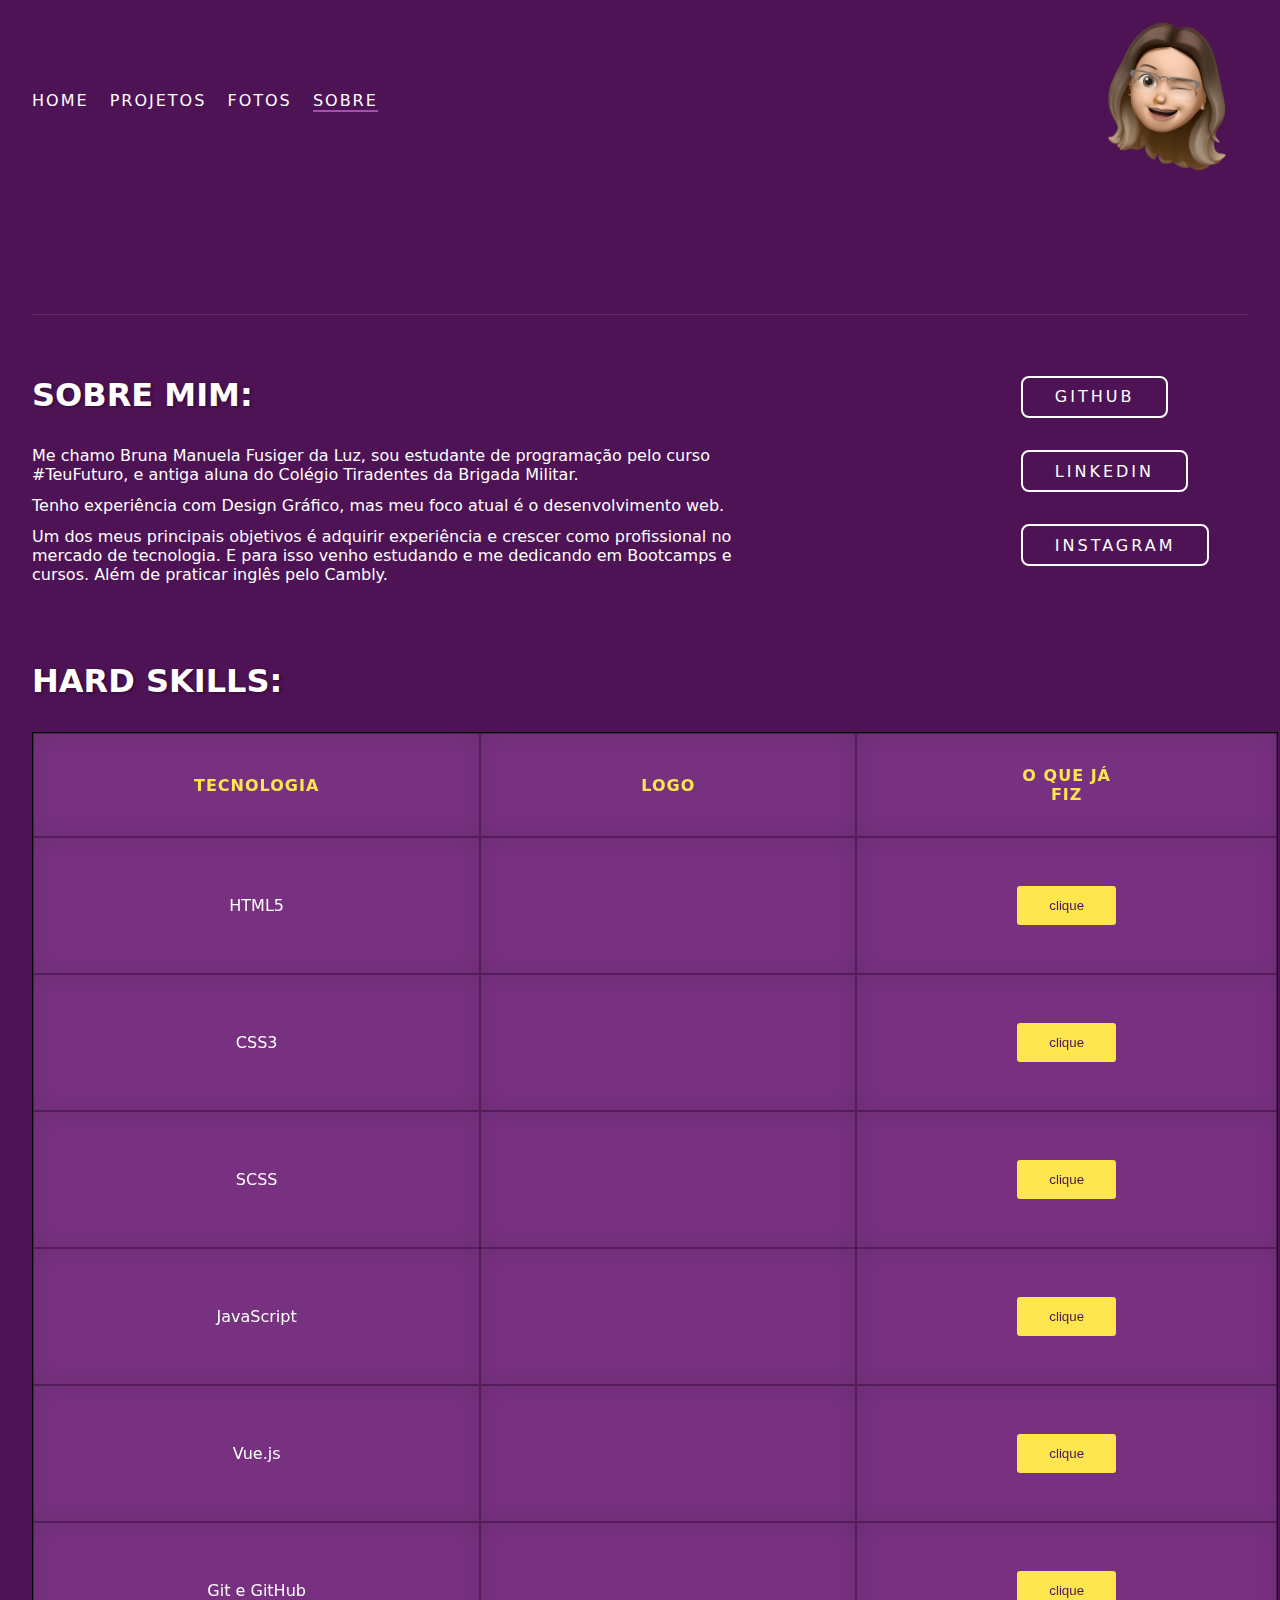
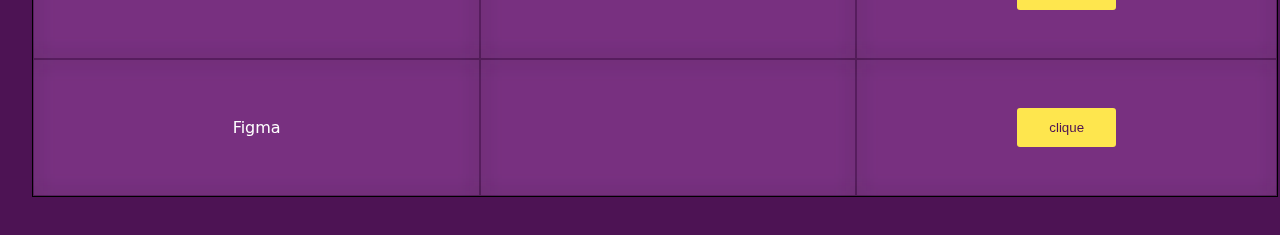
<file: pages/sobre.html>
<!DOCTYPE html>
<html lang="en">

<head>
    <meta charset="UTF-8">
    <meta http-equiv="X-UA-Compatible" content="IE=edge">
    <meta name="viewport" content="width=device-width, initial-scale=1.0">
    <link rel="stylesheet" href="../css/style.css">

    <!-- font awesome -->
    <link rel="stylesheet" href="https://cdnjs.cloudflare.com/ajax/libs/font-awesome/6.1.1/css/all.min.css"
        integrity="sha512-KfkfwYDsLkIlwQp6LFnl8zNdLGxu9YAA1QvwINks4PhcElQSvqcyVLLD9aMhXd13uQjoXtEKNosOWaZqXgel0g=="
        crossorigin="anonymous" referrerpolicy="no-referrer" />

    <title>Sobre</title>
</head>

<body>
    <header class="grid-Container ">
        <a href="/index.html" class="header-brand col-2"><img src="/img/bruna.png" alt=""></a>
        <nav class="header-navbar col-1">
            <ul>
                <li>
                    <a href="/index.html">Home</a>
                </li>
                <li>
                    <a href="/pages/projetos.html">projetos</a>
                </li>
                <li>
                    <a href="/pages/fotos.html">Fotos</a>
                </li>
                <li>
                    <a href="/pages/sobre.html" class="active">Sobre</a>
                </li>
            </ul>
        </nav>
    </header>

    <main class="grid-container-main">

        <div class="col-3 row-1">
            <h1>Sobre mim:</h1>
            <p>Me chamo Bruna Manuela Fusiger da Luz, sou estudante de programação pelo curso #TeuFuturo, e antiga aluna
                do
                Colégio Tiradentes da Brigada Militar.</p>

            <p>Tenho experiência com Design Gráfico, mas meu foco atual é o desenvolvimento web.</p>

            <p>Um dos meus principais objetivos é adquirir experiência e crescer como profissional no mercado de
                tecnologia.
                E para isso venho estudando e me dedicando em Bootcamps e cursos. Além de praticar inglês pelo Cambly.
            </p>
        </div>

        <div class="col-4 row-1">
            <ul>
                <li><a href="https://github.com/BrunaFusiger" target="_blank">GitHub</a></li>
                <li><a href="https://www.linkedin.com/in/bruna-fusiger-5585a11ba/" target="_blank">Linkedin</a></li>
                <li><a href="https://www.instagram.com/codewithbru/?hl=pt" target="_blank">Instagram</a></li>
            </ul>

        </div>

        <div class="col-5 row-2 sobre-tabela">
            <h1>Hard Skills:</h1>

            <table>
                <thead>
                    <tr>
                        <th>Tecnologia</th>
                        <th>Logo</th>
                        <th>O que já fiz</th>
                    </tr>
                </thead>
                <tbody>
                    <tr class="container-message" class="container-message">
                        <td>HTML5</td>
                        <td> <a href="https://www.w3schools.com/html/" target="_blank"><i
                                    class="fa-brands fa-html5"></i></a></td>
                        <td class="evento-clique"><button onclick="tableClick('Diversas Landing Pages feitas durante o curso #TeuFuturo e Web design (Udemy)')">clique</button><br>
                            <span id="message0"></span>
                        </td>
                    </tr>
                    <tr class="container-message">
                        <td>CSS3</td>
                        <td><a href="https://www.w3schools.com/css/" target="_blank"><i
                                    class="fa-brands fa-css3-alt"></i></a></td>
                        <td class="evento-clique"><button onclick="tableClick('Estilizei as Landing Pages, e fiz cursos de CSS na Udemy, Alura e DIO')">clique</button><span
                                id="message1"></span></td>
                    </tr>
                    <tr class="container-message">
                        <td>SCSS</td>
                        <td><a href="https://sass-lang.com/" target="_blank"><i class="fa-brands fa-sass"></i></a></td>
                        <td class="evento-clique"><button onclick="tableClick('Fiz o projeto Galleria durante o curso de Sass do Matheus Battisti e esse Site aqui')">clique</button><span
                                id="message2"></span></td>
                    </tr>
                    <tr class="container-message">
                        <td>JavaScript</td>
                        <td><a href="https://www.javascript.com/" target="_blank"><i class="fa-brands fa-js"></i></a>
                        </td>
                        <td class="evento-clique"><button onclick="tableClick('Pratiquei lógica com os cursos da Alura, participei de um hackaton do curso #TeuFuturo e fiz alguns sites usando essa Linguagem')">clique</button><span
                                id="message3"></span></td>
                    </tr>
                    <tr class="container-message">
                        <td>Vue.js</td>
                        <td><a href="https://vuejs.org/" target="_blank"><i class="fa-brands fa-vuejs"></i></a></td>
                        <td class="evento-clique"><button onclick="tableClick('Fiz o projeto Hamburgueria durante o curso de Vue.js do Matheus Battisti e estou criando um projeto com o framework')">clique</button><span
                                id="message4"></span></td>
                    </tr>
                    <tr class="container-message">
                        <td>Git e GitHub</td>
                        <td><a href="https://github.com/" target="_blank"><i class="fa-brands fa-git-alt"></i><i
                                    class="fa-brands fa-github"></i></a>
                        <td class="evento-clique"><button onclick="tableClick('Uso para o versionamento de códigos dos meus projetos')">clique</button><span
                                id="message5"></span></td>
                    </tr>
                    <tr class="container-message">
                        <td>Figma</td>
                        <td><a href="https://www.figma.com/" target="_blank"><i class="fa-brands fa-figma"></i></a></td>
                        <td class="evento-clique"><button onclick="tableClick('Faço a prototipação de meus projetos com o Figma')">clique</button><span
                                id="message6"></span></td>
                    </tr>
                </tbody>
            </table>

            <section class="tabela-mobile">
                <div>
                    <h3>HTML5</h3><i class="fa-brands fa-html5"></i> <br>
                    <button onclick="tableClick('Diversas Landing Pages feitas durante o curso #TeuFuturo e Web design (Udemy)')">clique</button>
                    <span id="message"></span>
                </div>
                <div>
                    <h3>CSS3</h3><i class="fa-brands fa-css3-alt"></i> <br>
                    <button onclick="tableClick('Estilizei as Landing Pages, e fiz cursos de CSS na Udemy, Alura e DIO')">clique</button>
                    <span id="message0"></span>
                </div>
                <div>
                    <h3>SCSS</h3><i class="fa-brands fa-sass"></i> <br>
                    <button onclick="tableClick('Fiz o projeto Galleria durante o curso de Sass do Matheus Battisti e esse Site aqui')">clique</button>
                    <span id="message1"></span>
                </div>
                <div>
                    <h3>JavaScript</h3><i class="fa-brands fa-js"></i> <br>
                    <button onclick="tableClick('Pratiquei lógica com os cursos da Alura, participei de um hackaton do curso #TeuFuturo e fiz alguns sites usando essa Linguagem')">clique</button>
                    <span id="message2"></span>
                </div>
                <div>
                    <h3>Vue.js</h3><i class="fa-brands fa-vuejs"></i><br>
                    <button onclick="tableClick('Fiz o projeto Hamburgueria durante o curso de Vue.js do Matheus Battisti e estou criando um projeto com o framework')">clique</button>
                    <span id="message3"></span>
                </div>
                <div>
                    <h3>Git e GitHub</h3><i class="fa-brands fa-git-alt"></i> <br> <i class="fa-brands fa-github"></i>
                    <br>
                    <button onclick="tableClick('Uso para o versionamento de códigos dos meus projetos')">clique</button>
                    <span id="message4"></span>
                </div>
                <div>
                    <h3>figma</h3><i class="fa-brands fa-figma"></i> <br>
                    <button onclick="tableClick('Faço a prototipação de meus projetos com o Figma')">clique</button>
                    <span id="message5"></span>
                </div>
            </section>
            <br> <br>
        </div>


        <section>
            <nav class="footer">
                <ul>
                    <li>
                        <a href="/index.html">Home</a>
                    </li>
                    <li>
                        <a href="/pages/projetos.html">projetos</a>
                    </li>
                    <li>
                        <a href="/pages/fotos.html">Fotos</a>
                    </li>
                    <li>
                        <a href="/pages/sobre.html">Sobre</a>
                    </li>
                </ul>
            </nav>
        </section>
    </main>

    <script src="/javascript/index.js"></script>
</body>

</html>
</file>
<file: css/style.css>
* {
  padding: 0;
  margin: 0;
  box-sizing: border-box;
}

body {
  margin-inline: 2rem;
  font-family: system-ui, -apple-system, BlinkMacSystemFont, "Segoe UI", Roboto, Oxygen, Ubuntu, Cantarell, "Open Sans", "Helvetica Neue", sans-serif;
  background-color: #4D1354;
  color: #fff;
}
body a:not(.header-brand) {
  color: #fff;
  text-decoration: none;
  text-transform: uppercase;
  color: #fff;
  letter-spacing: 2px;
  font-weight: 400;
}
body p,
body h1,
body h2,
body h3 {
  cursor: pointer;
}

.header {
  max-widht: 1170px; /*(variavel criada em "_variables.sass")*/
  padding: 1.5rem 0;
  margin: 0 auto 2rem auto;
  text-align: center;
  align-items: center;
  display: flex;
  justify-content: space-between;
}
.header-brand {
  color: #fff;
  text-shadow: 2px 1px 3px #35093a;
  margin-bottom: 2rem;
  text-decoration: none;
  font-size: 2rem;
  transition: transform 0.2s;
}
@media (max-width: 700px) {
  .header-brand {
    margin-inline: auto;
  }
}
.header-brand:hover {
  transform: scale(1.05);
  color: #FEE64E;
}
@media (max-width: 700px) {
  .header-brand {
    padding: 0.5rem;
    margin-bottom: -30px;
  }
}
.header-navbar li {
  display: inline-flex;
  margin-right: 1rem;
  list-style: none;
}
.header-navbar li a {
  transition: 0.5s;
  position: relative;
}
.header-navbar li a::before {
  content: "";
  position: absolute;
  width: 100%;
  height: 2px;
  border-radius: 2px;
  background-color: #FEE64E;
  bottom: 0;
  left: 0;
  transform-origin: right;
  transform: scaleX(0);
  transition: transform 0.3s ease-in-out;
}
.header-navbar li a:hover::before {
  transform-origin: left;
  transform: scaleX(1);
}
@media (max-width: 700px) {
  .header-navbar {
    display: none;
  }
}
.header-social-media li {
  display: inline-flex;
  margin-right: 1rem;
  list-style: none;
}
@media (max-width: 700px) {
  .header-social-media li {
    display: none;
  }
}
.header-social-media li a {
  transition: 0.5s;
}
.header-social-media li a:hover {
  color: #FEE64E;
}

.active {
  border-bottom: 2px solid #a450ae;
}

.gallery {
  text-align: center;
  align-items: center;
  display: flex;
  max-widht: 1170px; /*(variavel criada em "_variables.sass")*/
  padding: 1.5rem 0;
  margin: 0 auto 2rem auto;
  justify-content: space-between;
  flex-wrap: wrap;
  padding: 0;
}
@media (max-width: 700px) {
  .gallery {
    flex-direction: column;
  }
}
.gallery-card {
  width: 30%;
  height: 400px;
  margin-bottom: 4%;
  flex-direction: column;
  color: #fff;
}
@media (max-width: 700px) {
  .gallery-card {
    width: 90%;
    margin-bottom: 6%;
  }
}
.gallery-card-title {
  text-transform: uppercase;
  font-size: 2rem;
  font-weight: 300;
  margin-bottom: 1rem;
  transform: translateY(250%);
}
.gallery-card-btn {
  padding: 0.6rem 2rem;
  border-radius: 0.5rem;
  border: 2px solid #fff;
  letter-spacing: 3px;
  position: relative;
  top: 30%;
  transform: translateY(-50%);
}
.gallery-card-btn:hover {
  background-color: #fff;
  color: #a450ae;
}

#card-1 {
  background-image: url("../img/img-bruna.png");
  background-size: 100%;
  background-position: center;
  background-repeat: no-repeat;
  filter: grayscale(100%);
  transition: 0.6s;
}
#card-1:hover {
  background-size: 110%;
  filter: grayscale(0%);
  background-image: linear-gradient(rgba(0, 0, 0, 0.5), rgba(0, 0, 0, 0.5)), url("../img/img-bruna.png");
}

#card-2 {
  background-image: url("../img/code.jpg");
  background-size: 100%;
  background-position: center;
  background-repeat: no-repeat;
  filter: grayscale(100%);
  transition: 0.6s;
}
#card-2:hover {
  background-size: 110%;
  filter: grayscale(0%);
  background-image: linear-gradient(rgba(0, 0, 0, 0.5), rgba(0, 0, 0, 0.5)), url("../img/code.jpg");
}

#card-3 {
  background-image: url("../img/joia-vermelha.jpg");
  background-size: 100%;
  background-position: center;
  background-repeat: no-repeat;
  filter: grayscale(100%);
  transition: 0.6s;
}
#card-3:hover {
  background-size: 110%;
  filter: grayscale(0%);
  background-image: linear-gradient(rgba(0, 0, 0, 0.5), rgba(0, 0, 0, 0.5)), url("../img/joia-vermelha.jpg");
}

#card-4 {
  background-image: url("../img/lemonesa.png");
  background-size: 100%;
  background-position: center;
  background-repeat: no-repeat;
  filter: grayscale(100%);
  transition: 0.6s;
}
#card-4:hover {
  background-size: 110%;
  filter: grayscale(0%);
  background-image: linear-gradient(rgba(0, 0, 0, 0.5), rgba(0, 0, 0, 0.5)), url("../img/lemonesa.png");
}

#card-5 {
  background-image: url("../img/design.png");
  background-size: 100%;
  background-position: center;
  background-repeat: no-repeat;
  filter: grayscale(100%);
  transition: 0.6s;
}
#card-5:hover {
  background-size: 110%;
  filter: grayscale(0%);
  background-image: linear-gradient(rgba(0, 0, 0, 0.5), rgba(0, 0, 0, 0.5)), url("../img/design.png");
}

#card-6 {
  background-image: url("../img/mulher.png");
  background-size: 100%;
  background-position: center;
  background-repeat: no-repeat;
  filter: grayscale(100%);
  transition: 0.6s;
}
#card-6:hover {
  background-size: 110%;
  filter: grayscale(0%);
  background-image: linear-gradient(rgba(0, 0, 0, 0.5), rgba(0, 0, 0, 0.5)), url("../img/mulher.png");
}

footer {
  text-align: center;
  padding-bottom: 2rem;
}
footer span {
  font-weight: bold;
  color: #FEE64E;
}

.grid-Container {
  display: grid;
  grid-template-columns: repeat(2, 1fr);
  grid-template-rows: 1fr 1fr 1fr 1fr;
  height: 35vh;
  margin-bottom: 5%;
  align-items: center;
  border-bottom: 1px solid rgba(255, 255, 255, 0.1);
}
@media (max-width: 700px) {
  .grid-Container {
    margin-bottom: 15%;
  }
}
@media (max-width: 414px) {
  .grid-Container {
    margin-bottom: 15%;
    height: 25vh;
  }
}

.grid-container-projetos {
  display: grid;
  grid-template-columns: repeat(3, 1fr);
  grid-template-rows: repeat(4, 1fr);
  gap: 0 20px;
  height: 100vh;
}
.grid-container-projetos img {
  width: 100%;
}
.grid-container-projetos p {
  margin-top: 1rem;
  color: #a450ae;
}
.grid-container-projetos .hover-projetos {
  padding: 10px;
  margin-bottom: 2rem;
  border-radius: 5px;
  box-shadow: 1px 1px 4px black;
  background-color: #fff;
  transition: 0.6s;
}
.grid-container-projetos .hover-projetos:hover {
  background-color: #FEE64E;
}
.grid-container-projetos .col1 {
  grid-column: 1/2;
}
.grid-container-projetos .col2 {
  grid-column: 2/3;
}
.grid-container-projetos .col3 {
  grid-column: 3/4;
}
.grid-container-projetos .subtitle {
  text-decoration: none;
  text-transform: uppercase;
  color: #fff;
  letter-spacing: 2px;
  font-weight: 400;
  color: #4D1354;
  text-shadow: 0.5px 0.5px 3px #a450ae;
}
@media (max-width: 700px) {
  .grid-container-projetos {
    display: block;
    margin-top: 15%;
  }
}

.grid-container-fotos {
  box-sizing: border-box;
  display: grid;
  grid-template-columns: repeat(3, 1fr);
  grid-template-rows: 20%, 1fr;
  gap: 10px 20px;
}
@media (max-width: 700px) {
  .grid-container-fotos {
    display: block;
    margin: 5% auto;
  }
}
.grid-container-fotos h1 {
  margin-top: 20%;
  text-align: center;
  padding: 10px 20px;
  border-radius: 6px;
  background-color: #FEE64E;
  grid-column: 2/3;
}
@media (max-width: 700px) {
  .grid-container-fotos h1 {
    font-size: 1.5rem;
  }
}
.grid-container-fotos .container {
  display: flex;
  transition: transform 0.5s ease-in-out;
  transform: translateX(0);
}
.grid-container-fotos img {
  width: 100%;
  height: 100%;
  margin-bottom: 2vh;
  object-fit: cover;
}
.grid-container-fotos .row1 {
  grid-row: 1/2;
}
.grid-container-fotos .row2 {
  grid-row: 2/3;
}
.grid-container-fotos .row3 {
  grid-row: 3/4;
}
.grid-container-fotos .row4 {
  grid-row: 4/5;
}
.grid-container-fotos .row5 {
  grid-row: 5/6;
}
.grid-container-fotos .row6 {
  grid-row: 6/7;
}
.grid-container-fotos .col1 {
  grid-column: 2/3;
}
.grid-container-fotos .subtitle {
  text-decoration: none;
  text-transform: uppercase;
  color: #fff;
  letter-spacing: 2px;
  font-weight: 400;
  color: #fff;
  text-shadow: 0.5px 0.5px 3px #a450ae;
  margin-bottom: 2vh;
}

.carrossel {
  position: relative;
  margin-top: 4vh;
  overflow: hidden;
  height: 500px;
  width: 500px;
  box-shadow: 2px 2px 4px black;
  text-align: center;
}
@media (max-width: 700px) {
  .carrossel {
    width: 100%;
    height: 100%;
    display: block;
    margin: 10% auto;
  }
}
.carrossel button {
  display: inline-flex;
  margin: 1rem 1rem;
}
.carrossel .go {
  font-size: 3rem;
  color: rgba(254, 230, 78, 0.5);
  background-color: transparent;
  border-color: transparent;
  text-shadow: 1px 1px 5px rgba(255, 255, 255, 0.4);
  position: absolute;
  top: 35vh;
  left: 34vw;
}
@media (max-width: 700px) {
  .carrossel .go {
    font-size: 2rem;
    position: static;
  }
}
.carrossel .back {
  font-size: 3rem;
  color: rgba(254, 230, 78, 0.5);
  background-color: transparent;
  border-color: transparent;
  text-shadow: 1px 1px 5px rgba(255, 255, 255, 0.4);
  position: absolute;
  top: 35vh;
  right: 34vw;
}
@media (max-width: 700px) {
  .carrossel .back {
    font-size: 2rem;
    position: static;
  }
}

.col-1 {
  grid-column: 1/2;
}

.col-2 {
  grid-row: 1/2;
  grid-column: 3/4;
  text-align: center;
  align-items: center;
  display: flex;
  justify-content: flex-end;
}
.col-2 img {
  width: 40%;
}
@media (max-width: 700px) {
  .col-2 img {
    margin-inline: auto;
  }
}

.grid-container-main {
  display: grid;
  grid-template-columns: repeat(5, 1fr);
  grid-template-rows: 6fr;
  gap: 0 20px;
  height: 50vh;
}
@media (max-width: 700px) {
  .grid-container-main {
    display: block;
  }
}

.col-3 {
  grid-column: 1/4;
}
.col-3 p {
  margin: 12px 0;
}
.col-3 img {
  width: 40%;
  margin-bottom: 10vh;
}
.col-3 h1 {
  color: #fff;
  text-shadow: 2px 1px 3px #35093a;
  margin-bottom: 2rem;
  text-transform: uppercase;
}

.col-4 {
  grid-column: 5/6;
}
.col-4 li {
  display: inline-flex;
  margin-right: 1rem;
  list-style: none;
  display: flex;
  margin-bottom: 2rem;
}
.col-4 li a {
  padding: 0.6rem 2rem;
  border-radius: 0.5rem;
  border: 2px solid #fff;
  letter-spacing: 3px;
}
.col-4 li a:hover {
  background-color: #fff;
  color: #a450ae;
}
@media (max-width: 700px) {
  .col-4 li {
    display: block;
    margin-top: 15%;
  }
}

.col-5 {
  grid-column: 1/6;
}

.row-1 {
  grid-row: 2/3;
}
.row-1 p {
  grid-row: 2/3;
}

.row-2 {
  grid-row: 3/4;
}

.sobre-tabela {
  margin-block: 4rem;
}
.sobre-tabela h1 {
  margin-bottom: 1.5rem;
  color: #fff;
  text-shadow: 2px 1px 3px #35093a;
  margin-bottom: 2rem;
  text-transform: uppercase;
}
.sobre-tabela table {
  border-collapse: collapse;
  text-align: center;
}
.sobre-tabela table th {
  text-transform: uppercase;
  color: #FEE64E;
  letter-spacing: 1px;
  font-weight: 700;
}
.sobre-tabela table th,
.sobre-tabela table tr,
.sobre-tabela table td {
  border: 2px solid black;
  background-color: rgba(164, 80, 174, 0.2);
  backdrop-filter: blur(10px);
  padding: 2rem 10rem;
  cursor: default;
}
.sobre-tabela table th button,
.sobre-tabela table tr button,
.sobre-tabela table td button {
  background-color: #FEE64E;
  color: #4D1354;
  cursor: pointer;
  transition: 0.5s;
  border-color: transparent;
  border-radius: 3px;
  padding: 10px 30px;
  margin: 1rem 0;
}
.sobre-tabela table th button:hover,
.sobre-tabela table tr button:hover,
.sobre-tabela table td button:hover {
  background-color: #4D1354;
  color: #FEE64E;
}
.sobre-tabela table th a,
.sobre-tabela table tr a,
.sobre-tabela table td a {
  font-size: 2rem;
  transition: 0.5s;
}
.sobre-tabela table th a:hover,
.sobre-tabela table tr a:hover,
.sobre-tabela table td a:hover {
  color: #FEE64E;
}
@media (max-width: 700px) {
  .sobre-tabela table {
    display: none;
  }
}

.tabela-mobile {
  display: none;
}

@media (max-width: 700px) {
  .tabela-mobile {
    display: block;
    text-align: center;
  }
  .tabela-mobile div {
    margin-bottom: 1rem;
    border: 1px solid #fff;
    border-radius: 4px;
    padding: 2rem 20%;
  }
  .tabela-mobile div h3 {
    text-transform: uppercase;
    text-decoration: none;
    text-transform: uppercase;
    color: #fff;
    letter-spacing: 2px;
    font-weight: 400;
  }
  .tabela-mobile div i {
    margin-top: 1rem;
  }
  .tabela-mobile div button {
    background-color: #FEE64E;
    color: #4D1354;
    cursor: pointer;
    transition: 0.5s;
    border-color: transparent;
    border-radius: 3px;
    padding: 10px 30px;
    margin: 1rem 0;
  }
}
.footer {
  display: none;
}

@media (max-width: 700px) {
  .footer {
    display: contents;
  }
  .footer ul {
    display: flex;
    gap: 1rem;
  }
  .footer ul li {
    list-style: none;
    margin: 2rem auto;
  }
  .footer ul li a {
    text-decoration: none;
    text-transform: uppercase;
    color: #FEE64E;
  }
}

/*# sourceMappingURL=style.css.map */
</file>
